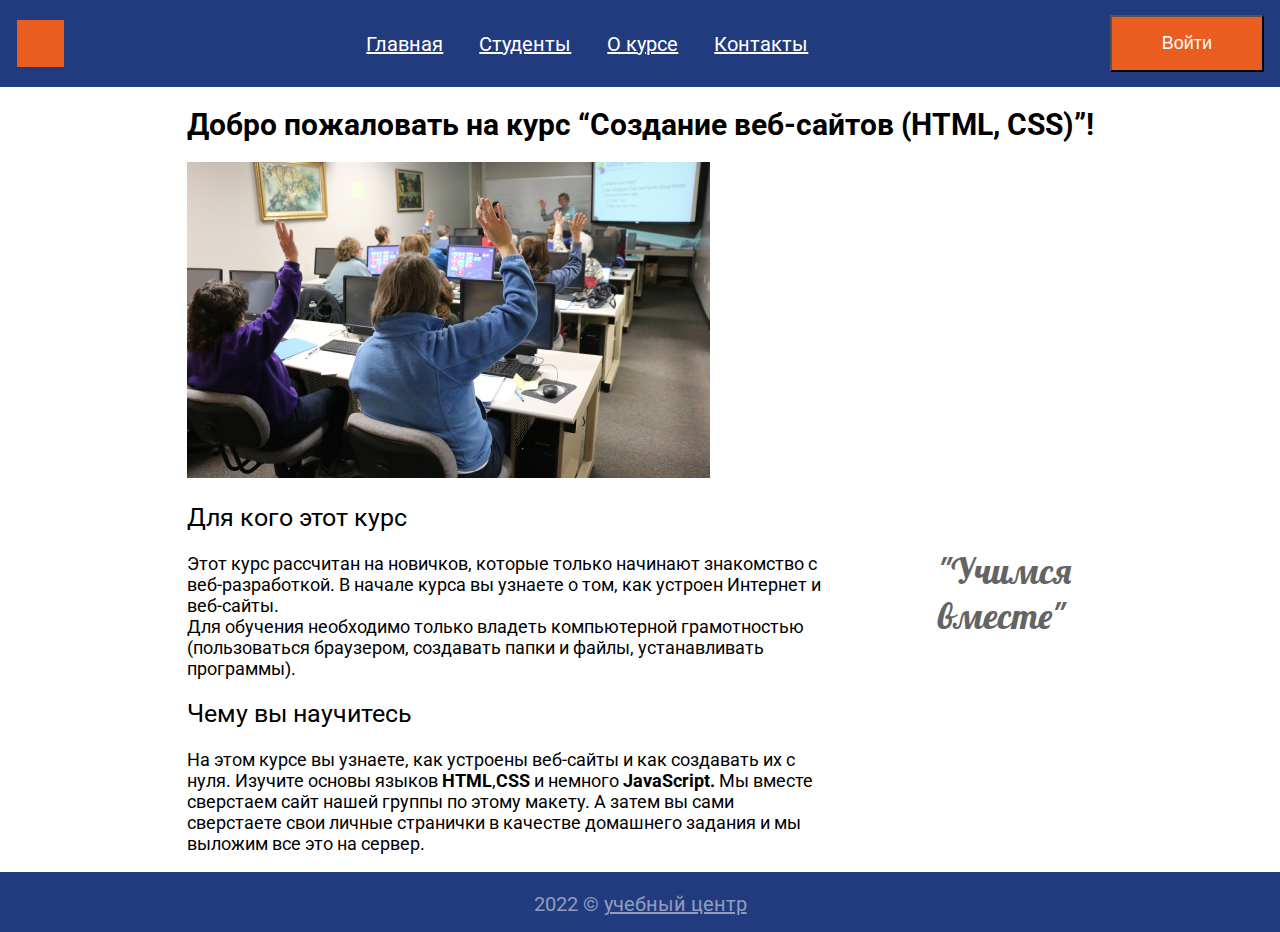
<file: index.html>
<!DOCTYPE html>
<html lang="ru">

<head>
    <meta charset="UTF-8">
    <meta http-equiv="X-UA-Compatible" content="IE=edge">
    <meta name="viewport" content="width=device-width, initial-scale=1.0">
    <link rel="stylesheet" type="text/css" href="css/style.css">
    <link rel="preconnect" href="https://fonts.googleapis.com">
    <link rel="preconnect" href="https://fonts.gstatic.com" crossorigin>
    <link href="https://fonts.googleapis.com/css2?family=Roboto&display=swap" rel="stylesheet">
    <link rel="preconnect" href="https://fonts.googleapis.com">
    <link rel="preconnect" href="https://fonts.gstatic.com" crossorigin>
    <link href="https://fonts.googleapis.com/css2?family=Lobster&display=swap" rel="stylesheet">
    <script async src="./js/script.js">
    </script>


    <title>Сайт группы</title>
</head>

<body class="page">
    <header class="shell">
        <img class="logo" src="./images/logo_1.svg" alt="logo">
        <div class="site-menu">
            <a class="menu-link" href="#">Главная</a>
            <a class="menu-link" href="./pages/students.html">Студенты</a>
            <a class="menu-link" href="./pages/about.html">О курсе</a>
            <a class="menu-link" href="./pages/contacts.html">Контакты</a>
        </div>

        <button class="button-enter">Войти</button>
        <div class="login-popup">
            <img class="popup-close" alt="Закрытие" src="./images/close.svg">
            <h2 class="login-heading">Войти на сайт</h2>
            <form class="login-form">

                <input class="login-enter" name="login" type="text" placeholder="Логин" required>
                <input class="login-enter" name="password" type="text" placeholder="Пароль" required>
                <button class="popup-button" type="submit">Войти</button>

            </form>
        </div>




    </header>
    <main class="main">
        <h1 class="main-head_01">Добро пожаловать на курс “Создание веб-сайтов (HTML, CSS)”!</h1>
        <img class="picture" src="./images/class 2.png" alt="Foto">
        <h2 class="main-head_02">Для кого этот курс</h2>
        <div class="learning_together">
            <p>"Учимся<br />
                вместе"
        </div>
        <div class="shell_01">
            <p>Этот курс рассчитан на новичков, которые только начинают знакомство
                с веб-разработкой. В начале курса вы узнаете о том, как устроен
                Интернет и веб-сайты.<br />
                Для обучения необходимо только владеть компьютерной грамотностью
                (пользоваться браузером, создавать папки и файлы, устанавливать
                программы).
            </p>
        </div>
        <h2 class="main-head_02">Чему вы научитесь</h2>
        <div class="shell_01">
            <p>На этом курсе вы узнаете, как устроены веб-сайты и как создавать их
                с нуля. Изучите основы языков <strong>HTML</strong>,<strong>CSS</strong> и немного
                <strong>JavaScript.</strong> Мы вместе
                сверстаем сайт нашей группы по этому макету. А затем вы сами
                сверстаете свои личные странички в качестве домашнего задания
                и мы выложим все это на сервер.
            </p>
        </div>
    </main>
    <footer class="footer">
        <p class="allres">
            2022 &copy;&nbsp; <a class="footer-link">учебный центр</a>
        </p>
    </footer>

</body>


</html>
</file>
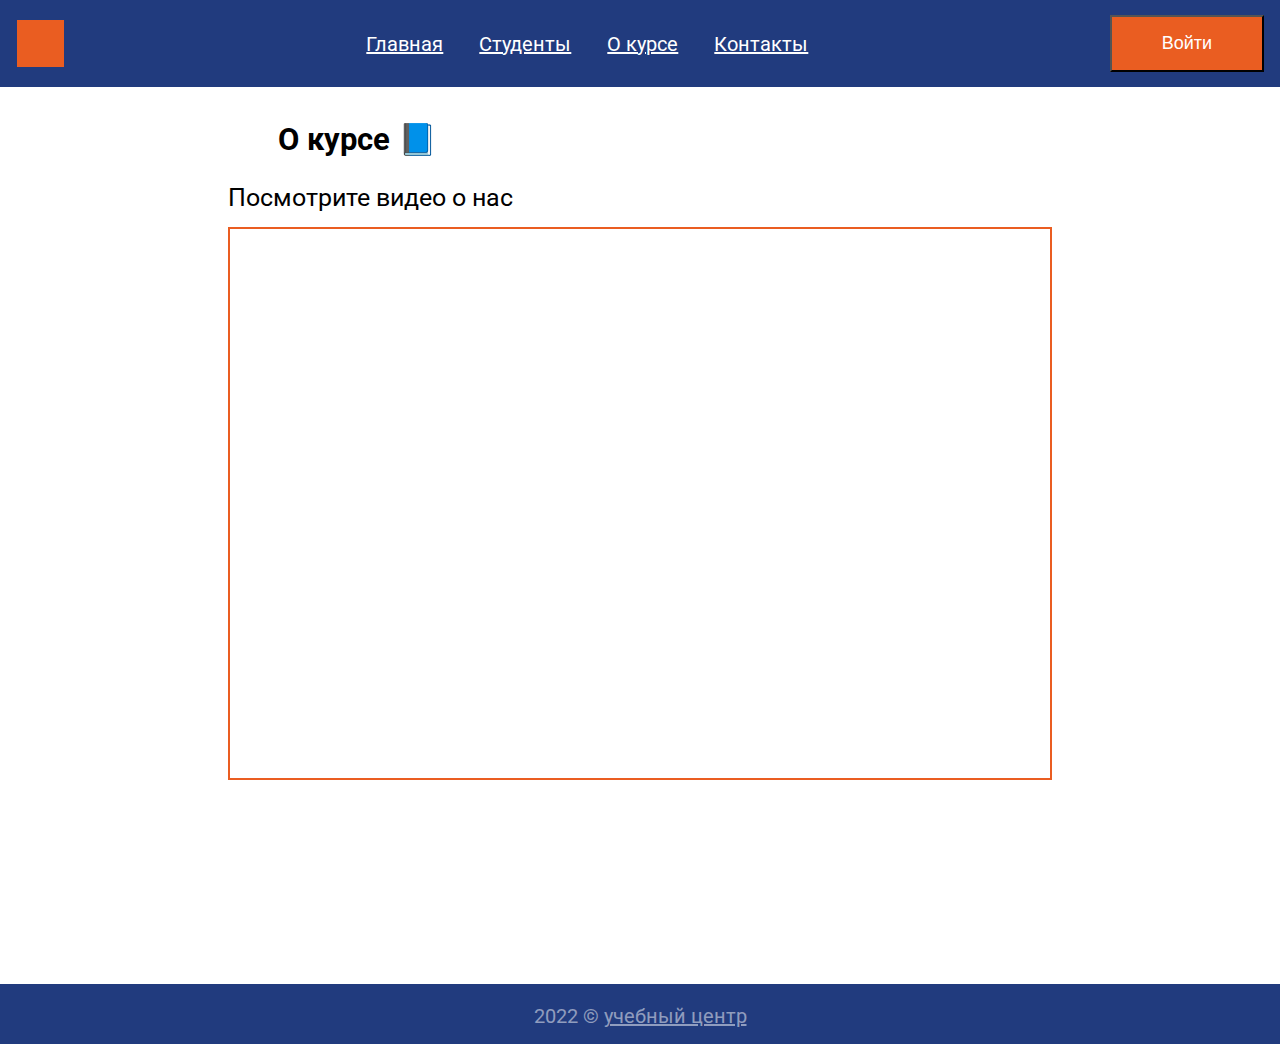
<file: pages/about.html>
<!DOCTYPE html>
<html lang="ru">

<head>
    <meta charset="UTF-8">
    <meta http-equiv="X-UA-Compatible" content="IE=edge">
    <meta name="viewport" content="width=device-width, initial-scale=1.0">
    <link rel="stylesheet" type="text/css" href="../css/style.css">
    <link rel="preconnect" href="https://fonts.googleapis.com">
    <link rel="preconnect" href="https://fonts.gstatic.com" crossorigin>
    <link href="https://fonts.googleapis.com/css2?family=Roboto&display=swap" rel="stylesheet">
    <link rel="preconnect" href="https://fonts.googleapis.com">
    <link rel="preconnect" href="https://fonts.gstatic.com" crossorigin>
    <link href="https://fonts.googleapis.com/css2?family=Lobster&display=swap" rel="stylesheet">
    <script async src="../js/script.js">
    </script>
    <title>Сайт группы</title>
</head>

<body class="page">
    <header class="shell">
        <img class="logo" src="../images/logo_1.svg" alt="logo">
        <div class="site-menu">
            <a class="menu-link" href="../index.html">Главная</a>
            <a class="menu-link" href="../pages/students.html">Студенты</a>
            <a class="menu-link" href="#">О курсе</a>
            <a class="menu-link" href="../pages/contacts.html">Контакты</a>
        </div>
        <a><button class="button-enter">Войти</button></a>
        <div class="login-popup">
            <img class="popup-close" alt="Закрытие" src="../images/close.svg">
            <h2 class="login-heading">Войти на сайт</h2>
            <form class="login-form">

                <input class="login-enter" name="login" type="text" placeholder="Логин" required>
                <input class="login-enter" name="password" type="text" placeholder="Пароль" required>
                <button class="popup-button" type="submit">Войти</button>

            </form>
        </div>
    </header>
    <main class="main">
        <h1 class="main-student">О курсе 📘</h1>
        <p class="text">Посмотрите видео о нас</p>
        <div class="inframe">
            <iframe class="video" width="820px" height="549.33px" src="https://www.youtube.com/embed/0v7pdd4za6s"
                allowfullscreen></iframe>
        </div>

    </main>
    <footer class="footer">
        <p class="allres">
            2022 &copy;&nbsp; <a class="footer-link">учебный центр</a>
        </p>
    </footer>
</body>

</html>
</file>
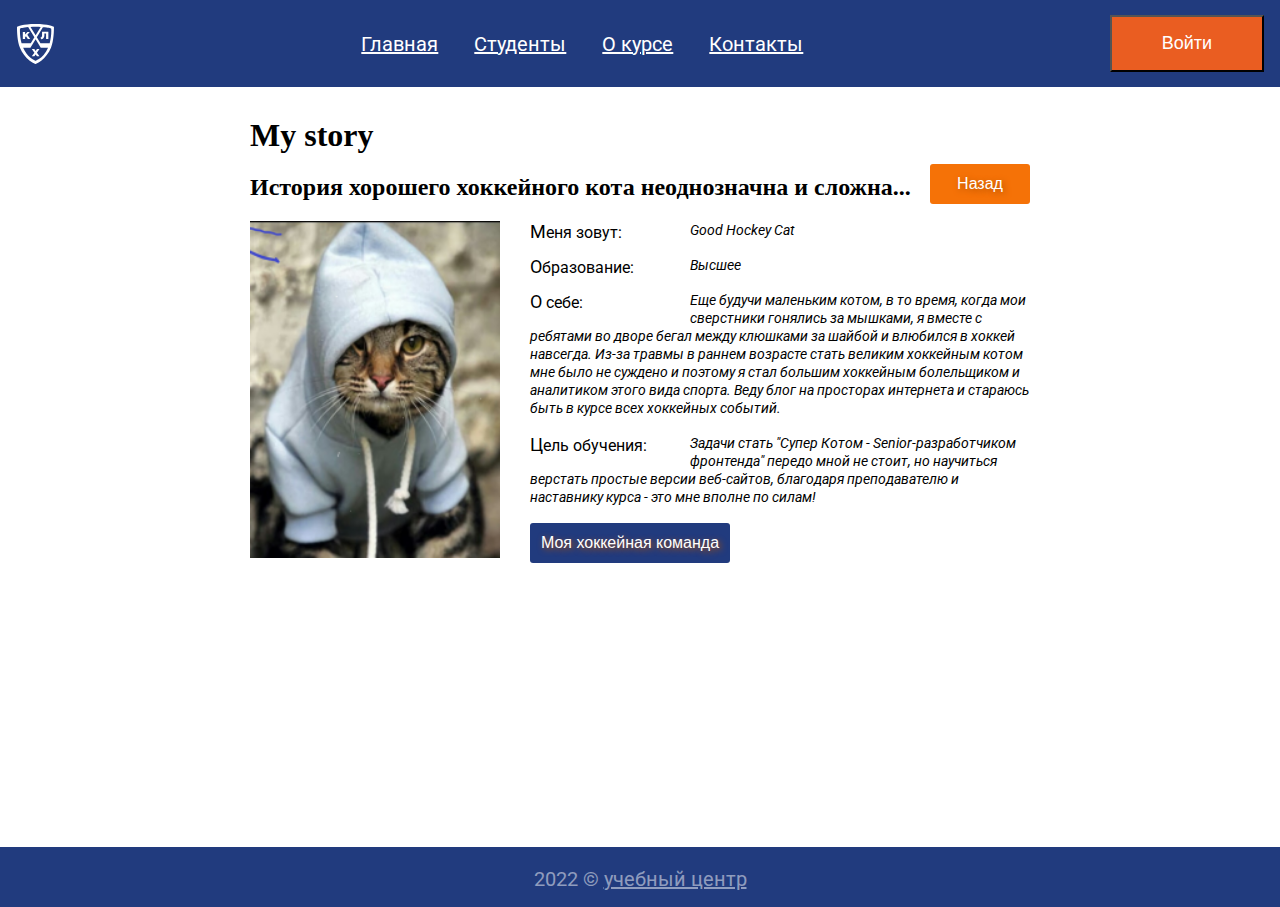
<file: pages/about_My.html>
<!DOCTYPE html>
<html lang="ru">

<head>
  <meta charset="UTF-8">
  <meta http-equiv="X-UA-Compatible" content="IE=edge">
  <meta name="viewport" content="width=device-width, initial-scale=1.0">
  <link rel="stylesheet" type="text/css" href="../css/style_My.css">
  <link rel="preconnect" href="https://fonts.googleapis.com">
  <link rel="preconnect" href="https://fonts.gstatic.com" crossorigin>
  <link href="https://fonts.googleapis.com/css2?family=Roboto&display=swap" rel="stylesheet">
  <link rel="preconnect" href="https://fonts.googleapis.com">
  <link rel="preconnect" href="https://fonts.gstatic.com" crossorigin>
  <link href="https://fonts.googleapis.com/css2?family=Lobster&display=swap" rel="stylesheet">
  <script async src="../js/script.js"></script>
  <title>Обо себе</title>
</head>

<body class="page">
  <header class="shell">
    <img class="logo" src="../images/logo.svg" alt="logo">
    <div class="site-menu">
      <a class="menu-link" href="../index.html">Главная</a>
      <a class="menu-link" href="../pages/students.html">Студенты</a>
      <a class="menu-link" href="../pages/about.html">О курсе</a>
      <a class="menu-link" href="../pages/contacts.html">Контакты</a>
    </div>
    <a><button class="button-enter">Войти</button></a>
    <div class="login-popup">
      <img class="popup-close" alt="Закрытие" src="../images/close.svg">
      <h2 class="login-heading">Войти на сайт</h2>
      <form class="login-form">

        <input class="login-enter" name="login" type="text" placeholder="Логин" required>
        <input class="login-enter" name="password" type="text" placeholder="Пароль" required>
        <button class="popup-button" type="submit">Войти</button>

      </form>
    </div>
  </header>
  <main class="my_about">
        <div>
      <h1 class="my_title">My story</h1>
      <div>
        <a href="../pages/students.html">
          <button class="back-button">Назад </button>
        </a>
      </div>
      <h2>История хорошего хоккейного кота неоднозначна и сложна...</h2>
      <img class="my_photo" src="../images/cat.png" title="Good Hockey Cat">
           
      <p class="my_text"><span class="my_preview">Меня зовут:</span>
        <span class="shell_01">Good Hockey Cat</span>
      </p>
      <p class="my_text"><span class="my_preview">Образование:</span>
        <span class="shell_01">Высшее</span>
      </p>
      <p class="my_text"><span class="my_preview">О себе:</span>
        <span class="shell_01">Еще будучи маленьким котом, в то время, когда мои сверстники гонялись за мышками, я
          вместе с ребятами во дворе бегал между клюшками за шайбой и влюбился в хоккей навсегда. Из-за травмы в раннем
          возрасте стать великим хоккейным котом мне было не суждено и поэтому я стал большим хоккейным болельщиком и
          аналитиком этого вида спорта. Веду блог на просторах интернета и стараюсь быть в курсе всех хоккейных
          событий.</span>
      </p>
      <p class="my_text"><span class="my_preview">Цель обучения:</span>
        <span class="shell_01">Задачи стать "Супер Котом - Senior-разработчиком фронтенда" передо мной не стоит, но
          научиться верстать простые версии веб-сайтов, благодаря преподавателю и наставнику курса - это мне вполне по
          силам! </span>
      </p>

    </div>
    
    <div>
      <a href="https://www.ak-bars.ru/">
        <button class="back-button_01">Моя хоккейная команда</button>
      </a>
    </div>
  </main>
  <footer class="footer">
    <p class="allres">
      2022 &copy;&nbsp; <a class="footer-link">учебный центр</a>
    </p>
  </footer>
</body>

</html>
</file>
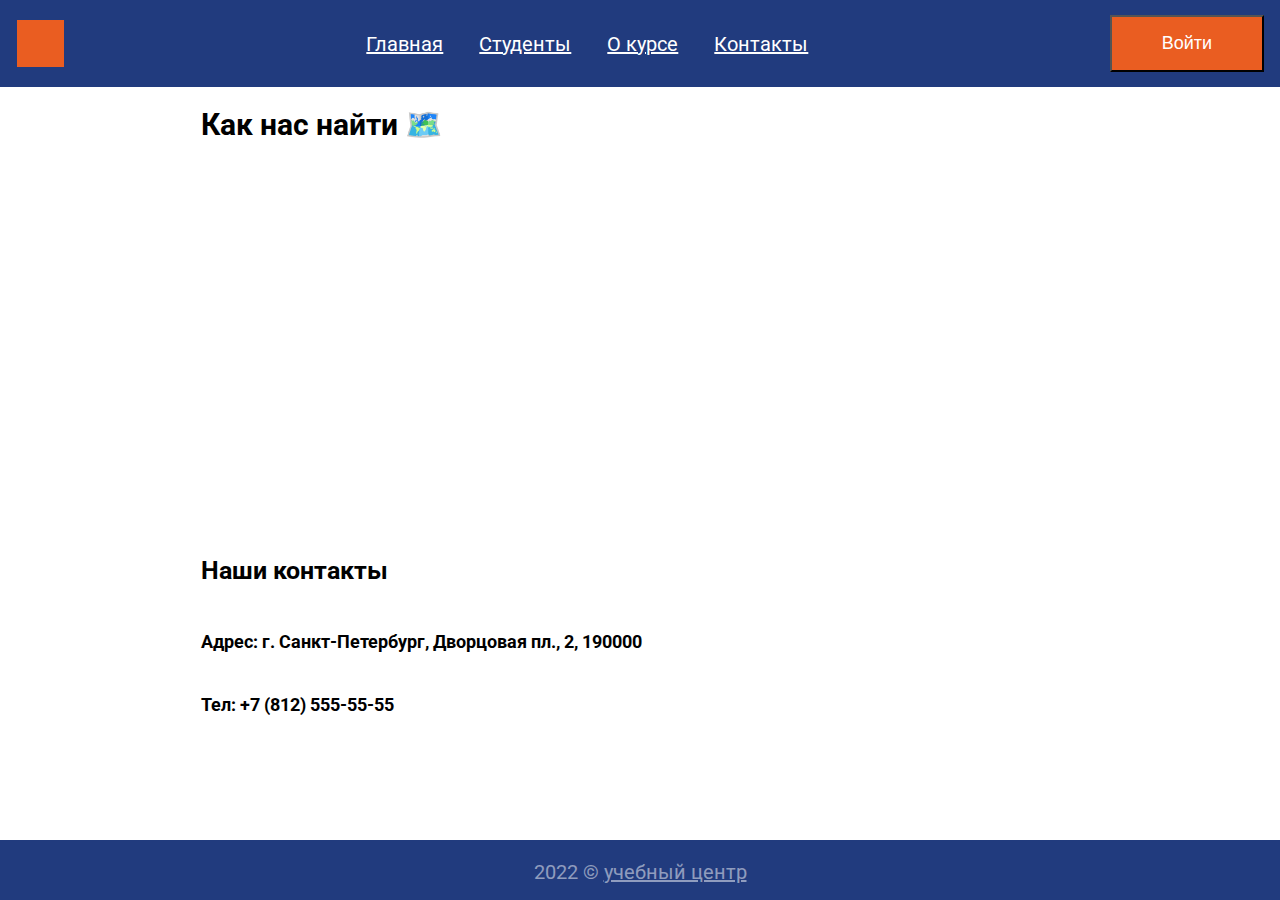
<file: pages/contacts.html>
<!DOCTYPE html>
<html lang="ru">

<head>
    <meta charset="UTF-8">
    <meta http-equiv="X-UA-Compatible" content="IE=edge">
    <meta name="viewport" content="width=device-width, initial-scale=1.0">
    <link rel="stylesheet" type="text/css" href="../css/style.css">
    <link rel="preconnect" href="https://fonts.googleapis.com">
    <link rel="preconnect" href="https://fonts.gstatic.com" crossorigin>
    <link href="https://fonts.googleapis.com/css2?family=Roboto&display=swap" rel="stylesheet">
    <link rel="preconnect" href="https://fonts.googleapis.com">
    <link rel="preconnect" href="https://fonts.gstatic.com" crossorigin>
    <link href="https://fonts.googleapis.com/css2?family=Lobster&display=swap" rel="stylesheet">
    <script async src="../js/script.js">
    </script>
    <title>Сайт группы</title>
</head>

<body class="page">
    <header class="shell">
        <img class="logo" src="../images/logo_1.svg" alt="logo">
        <div class="site-menu">
            <a class="menu-link" href="../pages/index.html">Главная</a>
            <a class="menu-link" href="../pages/students.html">Студенты</a>
            <a class="menu-link" href="../pages/about.html">О курсе</a>
            <a class="menu-link" href="#">Контакты</a>
        </div>
        <a><button class="button-enter">Войти</button></a>
        <div class="login-popup">
            <img class="popup-close" alt="Закрытие" src="../images/close.svg">
            <h2 class="login-heading">Войти на сайт</h2>
            <form class="login-form">

                <input class="login-enter" name="login" type="text" placeholder="Логин" required>
                <input class="login-enter" name="password" type="text" placeholder="Пароль" required>
                <button class="popup-button" type="submit">Войти</button>

            </form>
        </div>
    </header>


    <main class="main">
        <div class="address-title">
            <h1 class="address">Как нас найти 🗺️</h1>
        </div>
        <p class="map-img">
            <script type="text/javascript" charset="utf-8" async
                src="https://api-maps.yandex.ru/services/constructor/1.0/js/?um=constructor%3A6227e353b144a902e38b8401ae34d0f849c2a89e385c9059c2c75df2afa4c8b6&amp;width=1268&amp;height=370&amp;lang=ru_RU&amp;scroll=true"></script>
        </p>
        <div class="address">
            <h2 class="address-text-title">Наши контакты</h2>
            <p class="address-text">Адрес: г. Санкт-Петербург, Дворцовая пл., 2, 190000</p>
            <p class="address-text">Тел: +7 (812) 555-55-55</p>
        </div>
    </main>
    <footer class="footer">
        <p class="allres">
            2022 &copy;&nbsp; <a class="footer-link">учебный центр</a>
        </p>
    </footer>
</body>

</html>
</file>
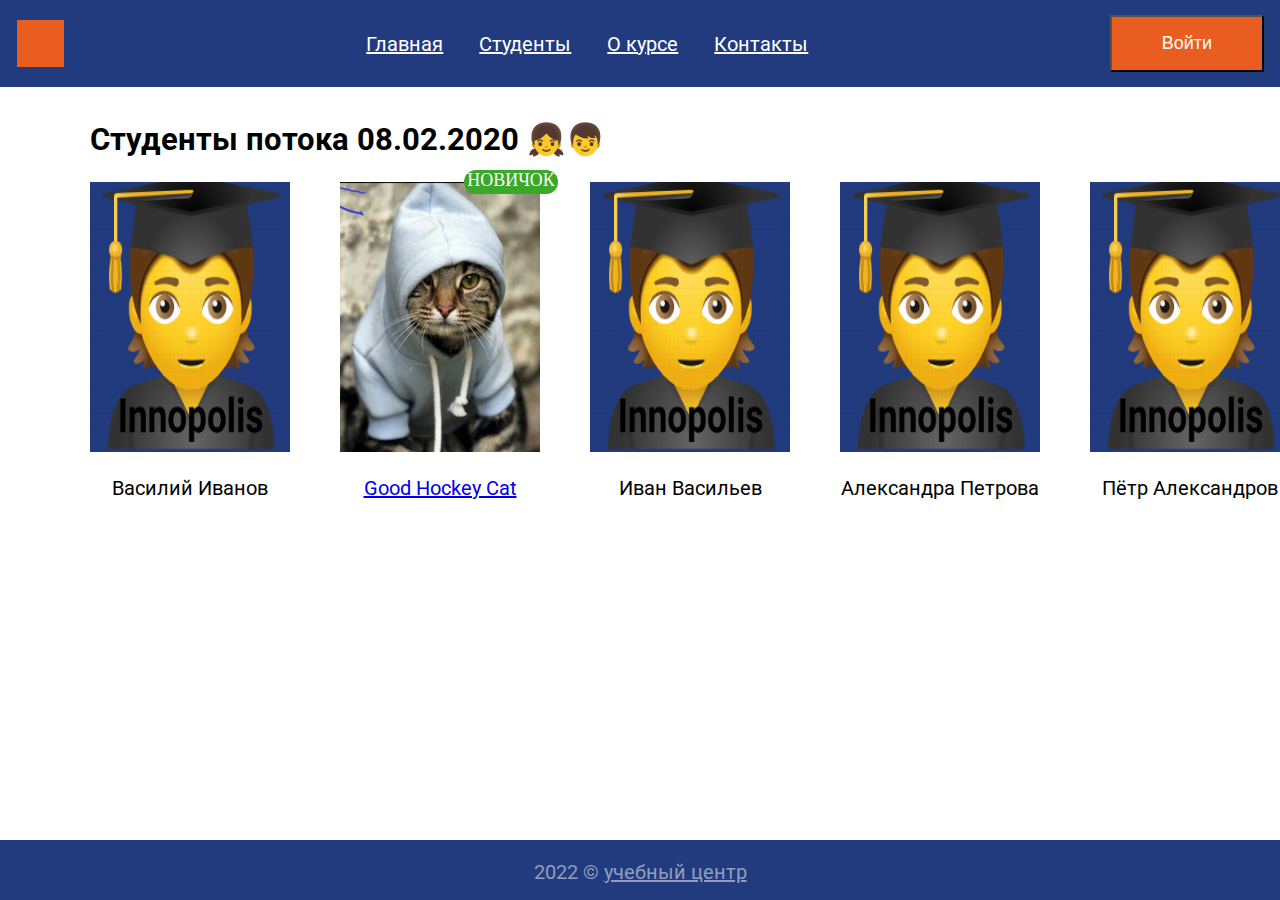
<file: pages/students.html>
<!DOCTYPE html>
<html lang="ru">

<head>
    <meta charset="UTF-8">
    <meta http-equiv="X-UA-Compatible" content="IE=edge">
    <meta name="viewport" content="width=device-width, initial-scale=1.0">
    <link rel="stylesheet" type="text/css" href="../css/style.css">
    <link rel="preconnect" href="https://fonts.googleapis.com">
    <link rel="preconnect" href="https://fonts.gstatic.com" crossorigin>
    <link href="https://fonts.googleapis.com/css2?family=Roboto&display=swap" rel="stylesheet">
    <link rel="preconnect" href="https://fonts.googleapis.com">
    <link rel="preconnect" href="https://fonts.gstatic.com" crossorigin>
    <link href="https://fonts.googleapis.com/css2?family=Lobster&display=swap" rel="stylesheet">
    <script async src="../js/script.js">

    </script>


    </script>
    <title>Сайт группы</title>
</head>

<body class="page">
    <header class="shell">
        <img class="logo" src="../images/logo_1.svg" alt="logo">
        <div class="site-menu">
            <a class="menu-link" href="../index.html">Главная</a>
            <a class="menu-link" href="#">Студенты</a>
            <a class="menu-link" href="../pages/about.html">О курсе</a>
            <a class="menu-link" href="../pages/contacts.html">Контакты</a>
        </div>
        <a><button class="button-enter">Войти</button></a>
        <div class="login-popup">
            <img class="popup-close" alt="Закрытие" src="../images/close.svg">
            <h2 class="login-heading">Войти на сайт</h2>
            <form class="login-form">

                <input class="login-enter" name="login" type="text" placeholder="Логин" required>
                <input class="login-enter" name="password" type="text" placeholder="Пароль" required>
                <button class="popup-button" type="submit">Войти</button>

            </form>
        </div>
    </header>
    <main class="main">
        <h1 class="main-student">Студенты потока 08.02.2020 👧👦</h1>
        <div class="students">
            <section class="student">
                <img class="scale" class="student-photo" src="../images/icons.png" width="200px" height="270px"
                    alt="photo">
                <p class="student-name">Василий Иванов</p>
            </section>
            <section class="student">
                <div class="new-student-beginner" class="scale">
                    <div class="new-student"> НОВИЧОК</div>

                </div>
                <a href="../pages/about_My.html">
                    <img class="scale" class="student-photo" src="../images/cat.png" width=200px" height="270px"
                        alt="photo">
                    <p class="student-name">Good Hockey Cat</p>
                </a>
            </section>
            <section class="student">
                <img class="scale" class="student-photo" src="../images/icons.png" width="200px" height="270px"
                    alt="photo">
                <p class="student-name">Иван Васильев</p>

            </section>
            <section class="student">
                <img class="scale" class="student-photo" src="../images/icons.png" width="200px" height="270px"
                    alt="photo">
                <p class="student-name">Александра Петрова</p>
            </section>
            <section class="student">
                <img class="scale" class="student-photo" src="../images/icons.png" width="200px" height="270px"
                    alt="photo">

                <p class="student-name">Пётр Александров</p>
            </section>
        </div>
    </main>
    <footer class="footer">
        <p class="allres">
            2022 &copy;&nbsp; <a class="footer-link">учебный центр</a>
        </p>
    </footer>

</body>

</html>
</file>
<file: css/style.css>
.page {
    display: flex;
    flex-direction: column;
    min-height: 100vh;
    margin: 0;
}

header.shell {
    width: 100%;
    display: flex;
    justify-content: space-between;
    align-items: center;
    font-size: 20px;
    font-family: 'Roboto';
    max-width: 1300px;
    margin: 0 auto;
    min-height: 80px;
    background-color: #213B7E;
    color: #FFFFFF;
    box-sizing: border-box;

}

.logo {
    margin: 16px 17px;
}

.site-menu {
    display: flex;
    justify-content: space-between;
    align-self: stretch;
}

.menu-link {
    display: flex;
    align-items: center;
    padding: 0 18px;
    text-decoration-line: underline;
    color: #FFFFFF;
}

.menu-link:hover {
    background-color: #FFFFFF;
    color: #213B7E;
    text-decoration-line: none;
    cursor: pointer;
}

.button-enter {
    background-color: #EA5D21;
    font-size: 18px;
    color: #FFFFFF;
    margin: 15px 16px;
    padding: 16px 50px;
    cursor: pointer;
}

.login-popup {
    display: none;
    position: absolute;
    z-index: 2;
    bottom: 0;
    left: 50%;
    transform: translate(-50%, -35%);
    box-sizing: border-box;
    width: 100%;
    max-width: 500px;
    min-height: 418px;
    padding: 26px 28px 50px;
    background: #FFFFFF;
    border: 1px solid #213B7E;
    background-color: #FFFFFF
}

.popup-close {
    position: absolute;
    right: 20px;
    width: 32px;
    padding: 5px 10px;
    color: #000;
    cursor: pointer;
}

.login-heading {
    font-family: 'Roboto';
    font-style: normal;
    font-weight: 400;
    font-size: 24px;
    line-height: 28px;
    color: #000;
    text-align: center;
}

.login-form {
    display: flex;
    align-items: center;
    flex-direction: column;
}

.login-form>input {
    width: 100%;
    max-width: 500px;
    min-height: 35px;
    margin-bottom: 56px;
    border: 1px solid #808080;
}

.login-enter {
    width: 444px;
    background-color: #FFFFFF;
    border: 1px solid #808080;
    font-size: 24px;
    line-height: 28px;
    color: #808080;
    padding: 10px;
}

.popup-button {
    display: flex;
    justify-content: center;
    align-items: center;
    width: 100%;
    max-width: 152px;
    min-height: 50px;
    font-size: 18px;
    line-height: 21px;
    text-decoration: none;
    color: #FFFFFF;
    background-color: #EA6113;
    border: none;
    cursor: pointer;
}

.show-popup {
    display: block;
}

.parol {
    color: #000;
    text-align: center;
    text-decoration: underline;
}

.main {
    margin: 0 auto;
    padding: 0 15px;
    flex-grow: 1;
}

.picture {
    width: 100%;
    max-width: 523px;
}

.main-head_01 {
    font-family: 'Roboto';
    font-style: normal;
    font-weight: 700;
    font-size: 30px;
}

.main-head_02 {
    font-family: 'Roboto';
    font-style: normal;
    font-weight: 400;
    font-size: 25px;
}

.shell_01 {
    max-width: 634px;
    font-family: 'Roboto';
    font-style: normal;
    font-weight: 400;
    font-size: 18px;
}

.learning_together {
    float: right;
    margin: -41px 23px;
    font-family: 'Lobster';
    font-style: normal;
    font-weight: 400;
    font-size: 36px;
    color: #646464;

}

.main-student {

    display: flex;
    height: 36px;
    font-weight: 700;
    line-height: 36px;
    font-size: 31px;
    margin: 35px 0 24px 0;
    font-family: 'Roboto';
    align-items: center;
    margin-left: 50px;

}

.student-name {
    display: block;
    font-family: 'Roboto';
    font-size: 20px;
    text-align: center;
}

.students {
    max-width: 1200px;
    display: flex;
    flex-direction: row;
    justify-content: space-around;
    margin-top: 20px;
}

.student {
    padding-left: 50px;
}

.student-photo:hover {
    border: #86C6F4 solid 5px;
}

.new-student-beginner {
    position: relative;
}


.scale {
    transition: 0.5s;
    /* Время  */
}

.scale:hover {
    transform: scale(1.1);
    /* Масштаб */
}

.new-student {
    position: absolute;
    right: -18px;
    top: -12px;
    width: 94px;
    height: 24px;
    background-color: #3AA828;
    color: #ffffff;
    font-size: 18px;
    text-align: center;
    border-radius: 20px;
}

.about {
    height: calc(100vh - 140px);
    overflow-y: auto;
    padding-left: 216px;
}

.about-course {
    display: flex;
    margin: 33px 0 0 0;
}

.about-title {
    font-weight: 700;
    font-size: 30px;
}

.icon-img {
    width: 30px;
    height: 30px;
    padding-bottom: 25px;
}

.look-our-video {
    font-size: 25px;
    padding-bottom: 15px;
}

.about-us-video {
    width: 100%;
    min-width: 320px;
    max-width: 640px;
    padding-bottom: 20px;
}

.map-img {
    height: 370px;
    width: 1268px;
    left: 86px;
    top: 173px;

}

.address {
    font-family: Roboto;
    font-size: 30px;
    font-weight: 700;
    line-height: 35px;
    letter-spacing: 0em;
    text-align: left;

    margin-left: 186px;
}

.address-text-title {
    font-family: 'Roboto';
    font-size: 25px;
    padding-bottom: 15px;
}

.address-text {
    font-family: 'Roboto';
    font-size: 18px;
    padding-bottom: 10px;
}

.text {
    font-family: 'Roboto';
    font-size: 25px;
}

.video {
    width: 100%;
    min-width: 820px;
    max-width: 549.33px;
    margin-top: -10px;
    margin-bottom: 200px;
    border: 2px solid #EA5D21;

}

.footer {
    width: 100%;
    display: flex;
    flex-direction: column;
    max-width: 1300px;
    margin: 0 auto;
    height: 60px;
    background-color: #213B7E;
    color: #FFFFFF;
    box-sizing: border-box;
}

.allres {
    display: flex;
    justify-content: center;
    align-items: center;
    padding: 0 19px;
    color: rgba(255, 255, 255, 0.5);
    font-family: 'Roboto';
    font-style: normal;
    font-weight: 400;
    font-size: 20px;
}

.form-close {
    position: absolute;
    right: 8px;
    top: 8px;
    width: 16px;
    height: 16px;
    font-family: 'Segoe UI';
    color: #ea611390;
    text-align: center;
    border: 1px solid #ea621340;
    border-radius: 3px;
    cursor: pointer;
}

.footer-link {
    text-decoration-line: underline;
    cursor: pointer;
}

/* Адаптивность*/

@media (max-width: 1300px) {
    .about {
        padding-left: 20px;
    }
}

@media (max-width:1300px) {
    .main {
        width: auto;
    }
}

@media (max-width:750px) {
    .menu-link {
        font-size: 15px;
    }

    .button-enter {
        padding: 12px 25px;
    }

    .shell_01 {
        width: auto;
    }
}

@media (max-width:608px) {
    .menu-link {
        justify-content: space-around;
        padding: 0 10px;
    }
}

@media (max-width:562px) {
    .button-enter {
        padding: 10px 20px;
    }

    .menu-link {
        font-size: 13px;
    }
}

@media (max-width:520px) {
    .menu-link {
        margin: 10px 0;

    }

    .logo {
        width: auto;
        height: auto;
    }

    .button-enter {
        padding: 5px 10px;
    }

    header.shell {
        flex-direction: column;
    }

    .site-menu {
        flex-direction: column;
        align-items: center;
    }

    .students {
        flex-direction: column;
        align-items: center;
    }

}
</file>
<file: css/style_My.css>
/*Для  about_My */
.my_about {
  height: calc(100vh - 140px);
  overflow-y: auto;
  padding: 0 250px;
}

.my_title {
  margin: 30px 0 10px 0;
}

.aboutme-paragraph {
  font-size: 20px;
  margin-bottom: 30px;
}

.my_photo {
  float: left;
  width: 250px;
  margin: 0 30px 40px 0;
}

.my_preview {
  float: left;
  width: 160px;
  font-family: 'Roboto';
  font-style: normal;
  
}

.my_preview::first-letter {
  font-size: 18px;
}

.my_resume {
  display: flex;
  line-height: 140%;
  margin-left: 140px;
  font-family: 'Roboto';
  font-style: normal;
}

.my_text {
  margin: 0 0 17px 17px;
}

.back-button {
  width: 100px;
  height: 40px;
  border: 0;
  border-radius: 3px;
  background-color: #f57207;
  color: #fff;
  font-size: 16px;
  text-shadow: #b15103 2px 2px 6px;
  margin-bottom: 10px;
  cursor: pointer;
  float: right;
}
.back-button_01 {
  width: 200px;
  height: 40px;
  border: 0;
  border-radius: 3px;
  background-color: #213B7E;
  color: #fff;
  font-size: 16px;
  text-shadow: #b15103 2px 2px 6px;
  margin-bottom: 10px;
  cursor: pointer;
  float: left;
}

.page {
  display: flex;
  flex-direction: column;
  min-height: 100vh;
  margin: 0;
}

header.shell {
  width: 100%;
  display: flex;
  justify-content: space-between;
  align-items: center;
  font-size: 20px;
  font-family: 'Roboto';
  max-width: 1300px;
  margin: 0 auto;
  min-height: 80px;
  background-color: #213B7E;
  color: #FFFFFF;
  box-sizing: border-box;

}

.logo {
  margin: 16px 17px;
}

.site-menu {
  display: flex;
  justify-content: space-between;
  align-self: stretch;
}

.menu-link {
  display: flex;
  align-items: center;
  padding: 0 18px;
  text-decoration-line: underline;
  color: #FFFFFF;
}

.menu-link:hover {
  background-color: #FFFFFF;
  color: #213B7E;
  text-decoration-line: none;
  cursor: pointer;
}

.button-enter {
  background-color: #EA5D21;
  font-size: 18px;
  color: #FFFFFF;
  margin: 15px 16px;
  padding: 16px 50px;
  cursor: pointer;
}

.login-popup {
  display: none;
  position: absolute;
  z-index: 2;
  bottom: 0;
  left: 50%;
  transform: translate(-50%, -35%);
  box-sizing: border-box;
  width: 100%;
  max-width: 500px;
  min-height: 418px;
  padding: 26px 28px 50px;
  background: #FFFFFF;
  border: 1px solid #213B7E;
  background-color: #FFFFFF
}

.popup-close {
  position: absolute;
  right: 20px;
  width: 32px;
  padding: 5px 10px;
  color: #000;
  cursor: pointer;
}

.login-heading {
  font-family: 'Roboto';
  font-style: normal;
  font-weight: 400;
  font-size: 24px;
  line-height: 28px;
  color: #000;
  text-align: center;
}


.login-form {
  display: flex;
  align-items: center;
  flex-direction: column;
}

.login-form>input {
  width: 100%;
  max-width: 500px;
  min-height: 35px;
  margin-bottom: 56px;
  border: 1px solid #808080;
}

.login-enter {
  width: 444px;
  background-color: #FFFFFF;
  border: 1px solid #808080;
  font-size: 24px;
  line-height: 28px;
  color: #808080;
  padding: 10px;
}

.popup-button {
  display: flex;
  justify-content: center;
  align-items: center;
  width: 100%;
  max-width: 152px;
  min-height: 50px;
  font-size: 18px;
  line-height: 21px;
  text-decoration: none;
  color: #FFFFFF;
  background-color: #EA6113;
  border: none;
  cursor: pointer;
}

footer {
  width: 100%;
  display: flex;
  flex-direction: column;
  max-width: 1300px;
  margin: 0 auto;
  height: 60px;
  background-color: #213B7E;
  color: #FFFFFF;
  box-sizing: border-box;
}

.allres {
  display: flex;
  justify-content: center;
  align-items: center;
  padding: 0 19px;
  color: rgba(255, 255, 255, 0.5);
  font-family: 'Roboto';
  font-style: normal;
  font-weight: 400;
  font-size: 20px;
}

.form-close {
  position: absolute;
  right: 8px;
  top: 8px;
  width: 16px;
  height: 16px;
  font-family: 'Segoe UI';
  color: #ea611390;
  text-align: center;
  border: 1px solid #ea621340;
  border-radius: 3px;
  cursor: pointer;
}

.footer-link {
  text-decoration-line: underline;
  cursor: pointer;
}
.shell_01 {
  max-width: 634px;
  font-family: 'Roboto';
  font-style: italic;
  font-weight: 400;
  font-size: 14px;
}

/* Адаптивность*/
@media (max-width:1300px) {
  .main {
    width: auto;
  }
}

@media (max-width:750px) {
  .menu-link {
    font-size: 15px;
  }

  .button-enter {
    padding: 12px 25px;
  }

  .shell_01 {
    width: auto;
  }
}

@media (max-width:608px) {
  .menu-link {
    justify-content: space-around;
    padding: 0 10px;
  }
}

@media (max-width:562px) {
  .button-enter {
    padding: 10px 20px;
  }

  .menu-link {
    font-size: 13px;
  }
}

@media (max-width:520px) {
  .menu-link {
    margin: 10px 0;

  }

  .logo {
    width: auto;
    height: auto;
  }

  .button-enter {
    padding: 5px 10px;
  }

  header.shell {
    flex-direction: column;
  }

  .site-menu {
    flex-direction: column;
    align-items: center;
  }

  .students {
    flex-direction: column;
    align-items: center;
  }
}
</file>
